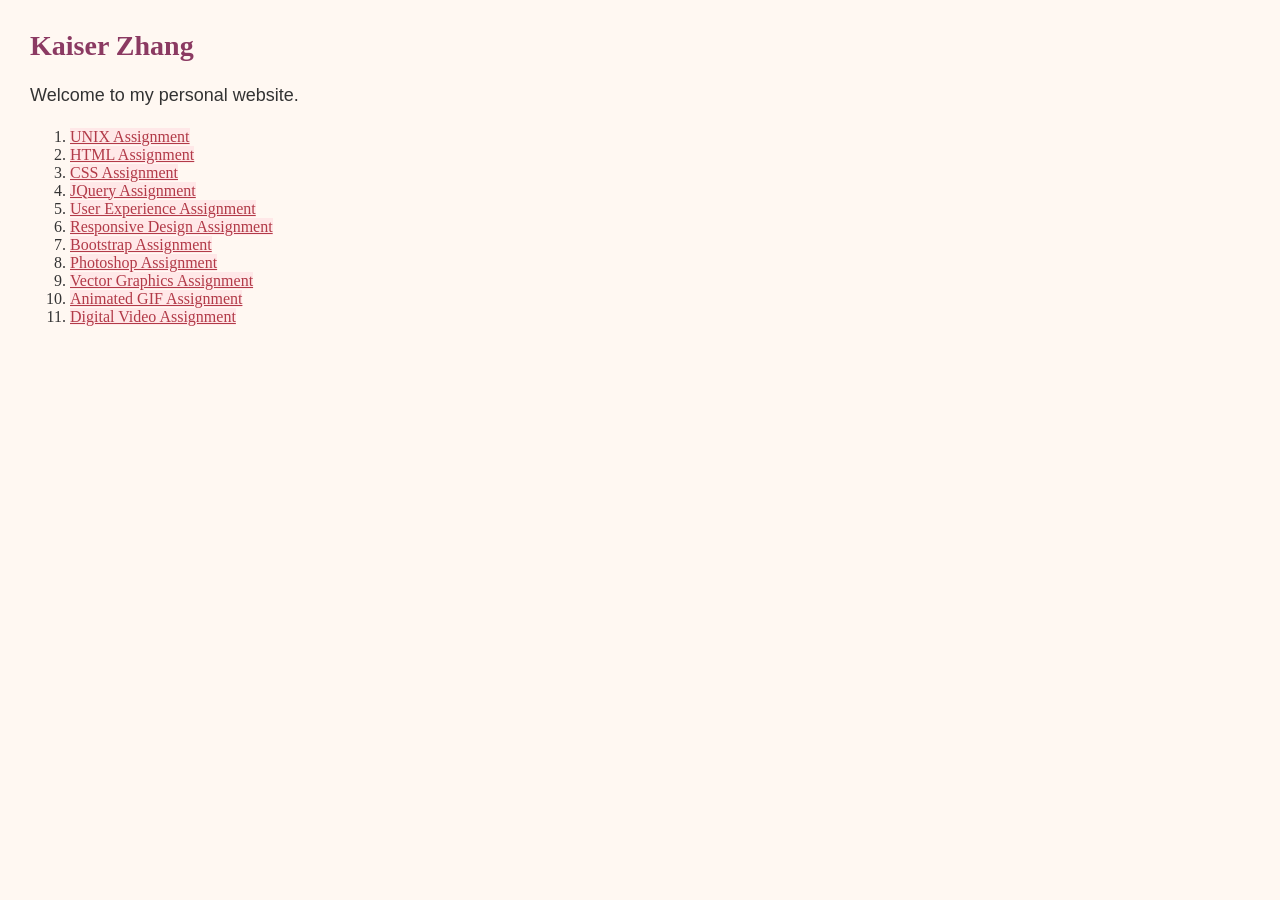
<file: index.html>
<!DOCTYPE html>
<html lang="en">
  <head>
    <meta charset="utf-8" />
    <title>
        Kaiser Zhang
    </title>
    <link rel="stylesheet" href="css/main.css">
</head>
  <body>
    <h1>Kaiser Zhang</h1>
    <p>Welcome to my personal website.</p>
<ol>
  <li><a href="index.html">UNIX Assignment</a></li>
  <li><a href="about_me.html">HTML Assignment</a></li>
  <li><a href="index.html">CSS Assignment</a></li>
  <li><a href="topic_of_interest.html">JQuery Assignment</a></li>
  <li><a href="user_experience_design.html">User Experience Assignment</a></li>
  <li><a href="index.html">Responsive Design Assignment</a></li>
  <li><a href="professional_site.html">Bootstrap Assignment</a></li>
  <li><a href="photoshop.html">Photoshop Assignment</a></li>
  <li><a href="vector_graphics.html">Vector Graphics Assignment</a></li>
  <li><a href="animated_gif.html">Animated GIF Assignment</a></li>
  <li><a href="video.html">Digital Video Assignment</a></li>
</ol>
  </body>
</html>
</file>
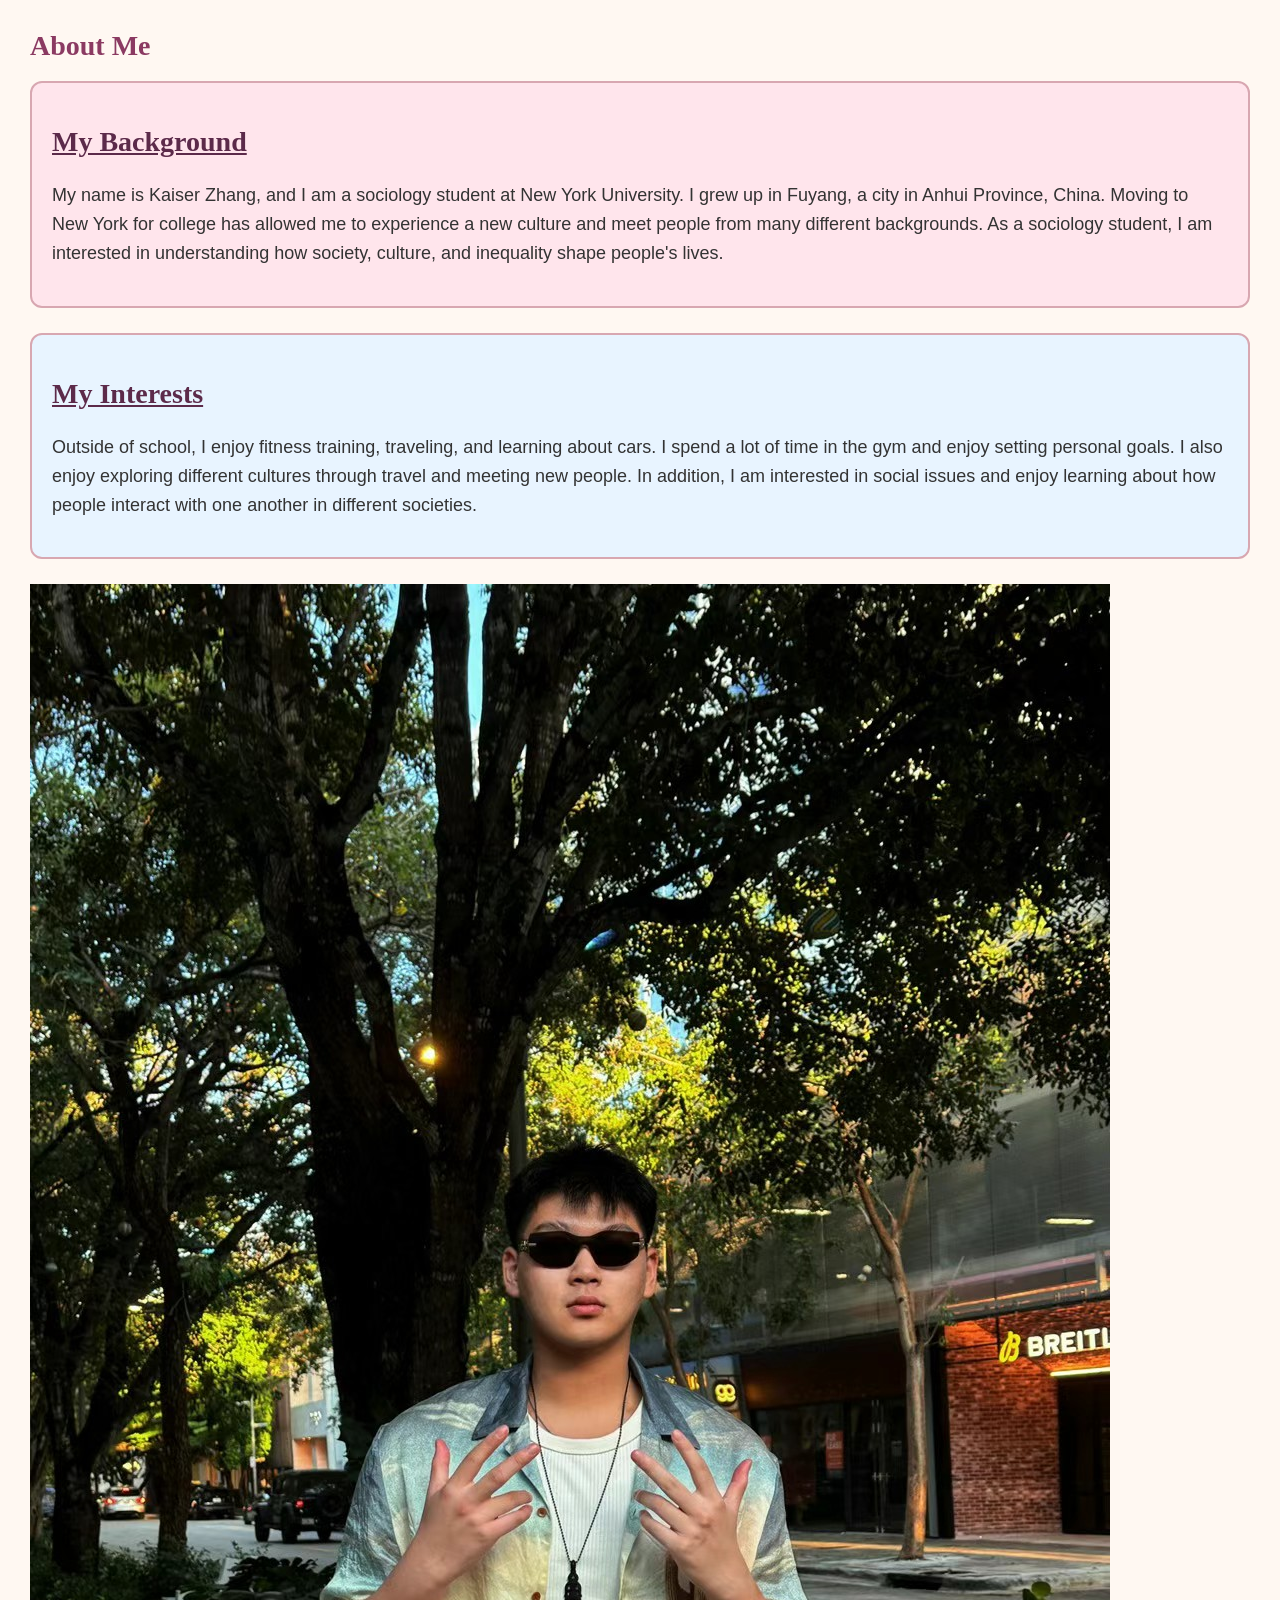
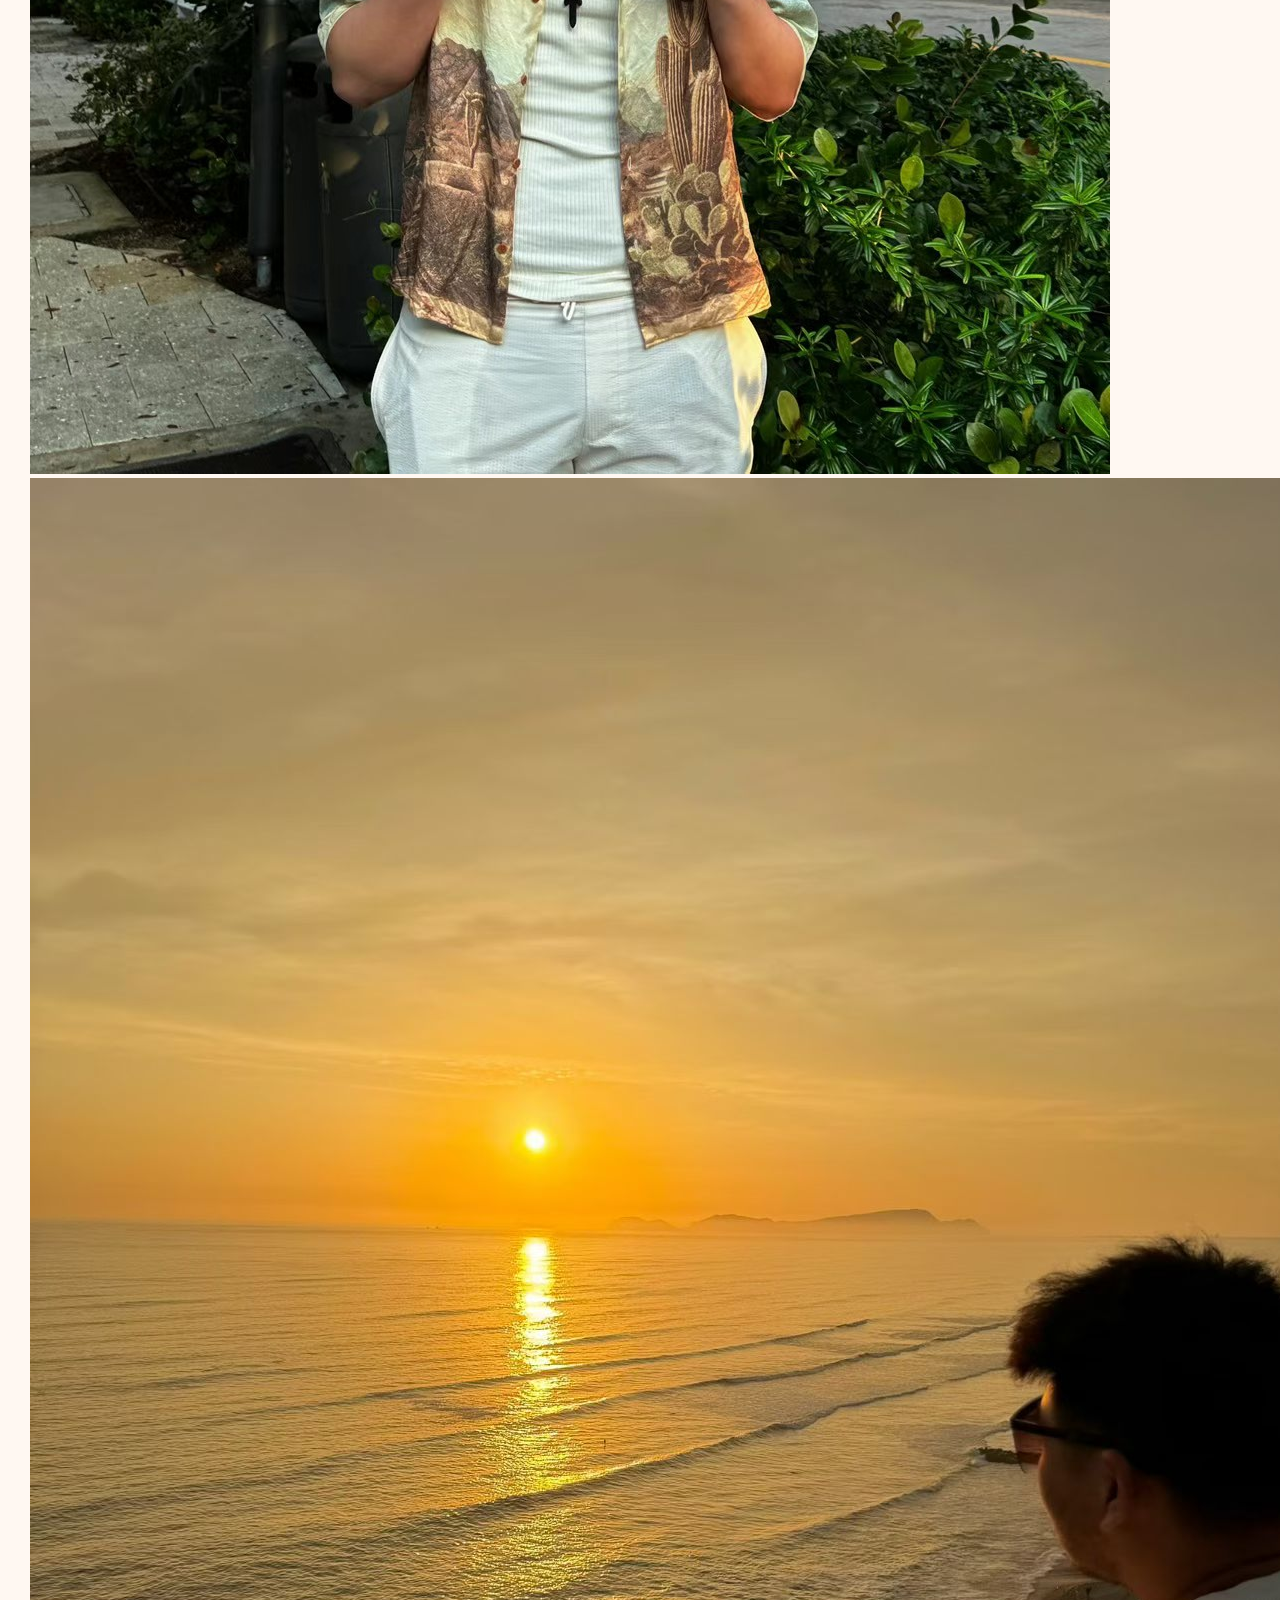
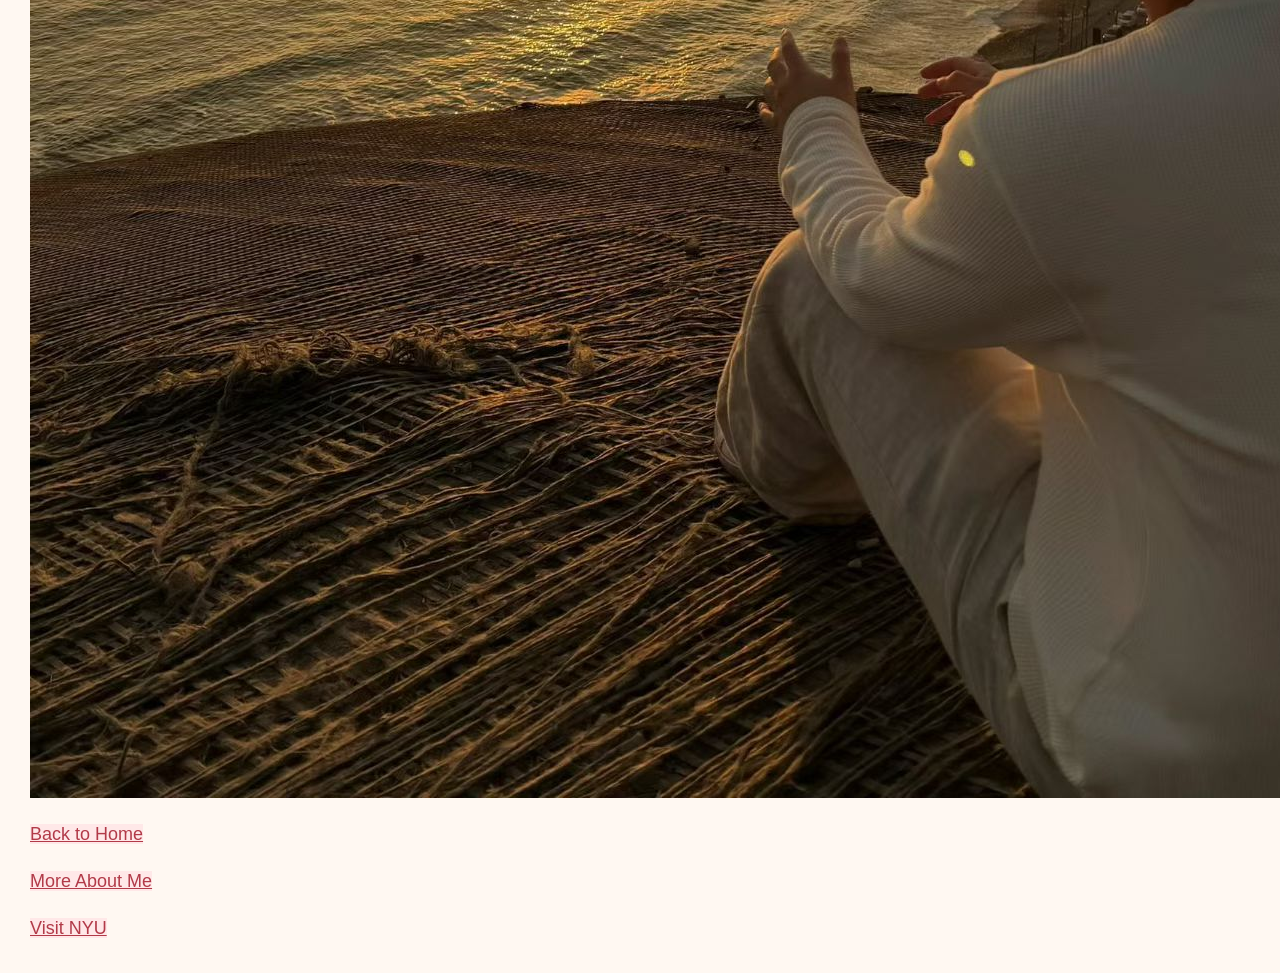
<file: about_me.html>
<!DOCTYPE html>
<html lang="en">
  <head>
    <meta charset="utf-8">
    <title>About Me</title>
    <link rel="stylesheet" href="css/main.css">
  </head>

  <body>
    <h1>About Me</h1>

    <section id="my_background">
        <h2>My Background</h2>

    <p>
        My name is Kaiser Zhang, and I am a sociology student at New York University.
        I grew up in Fuyang, a city in Anhui Province, China. Moving to New York for
        college has allowed me to experience a new culture and meet people from many
        different backgrounds. As a sociology student, I am interested in understanding
        how society, culture, and inequality shape people's lives.
    </p>
    </section>

    <section id="my_interests">
    <h2>My Interests</h2>

    <p>
        Outside of school, I enjoy fitness training, traveling, and learning about cars.
        I spend a lot of time in the gym and enjoy setting personal goals. I also enjoy
        exploring different cultures through travel and meeting new people. In addition,
        I am interested in social issues and enjoy learning about how people interact
        with one another in different societies.
    </p>
    </section>

    <img src="images/1.JPG" alt="Photo of Kaiser Zhang">

    <img src="images/2.JPG" alt="Kaiser watching the sunset during a trip">

    <p>
      <a href="index.html">Back to Home</a>
    </p>

    <p>
      <a href="more_about_me.html">More About Me</a>
    </p>

    <p>
      <a href="https://www.nyu.edu">Visit NYU</a>
    </p>
  </body>
</html>
</file>
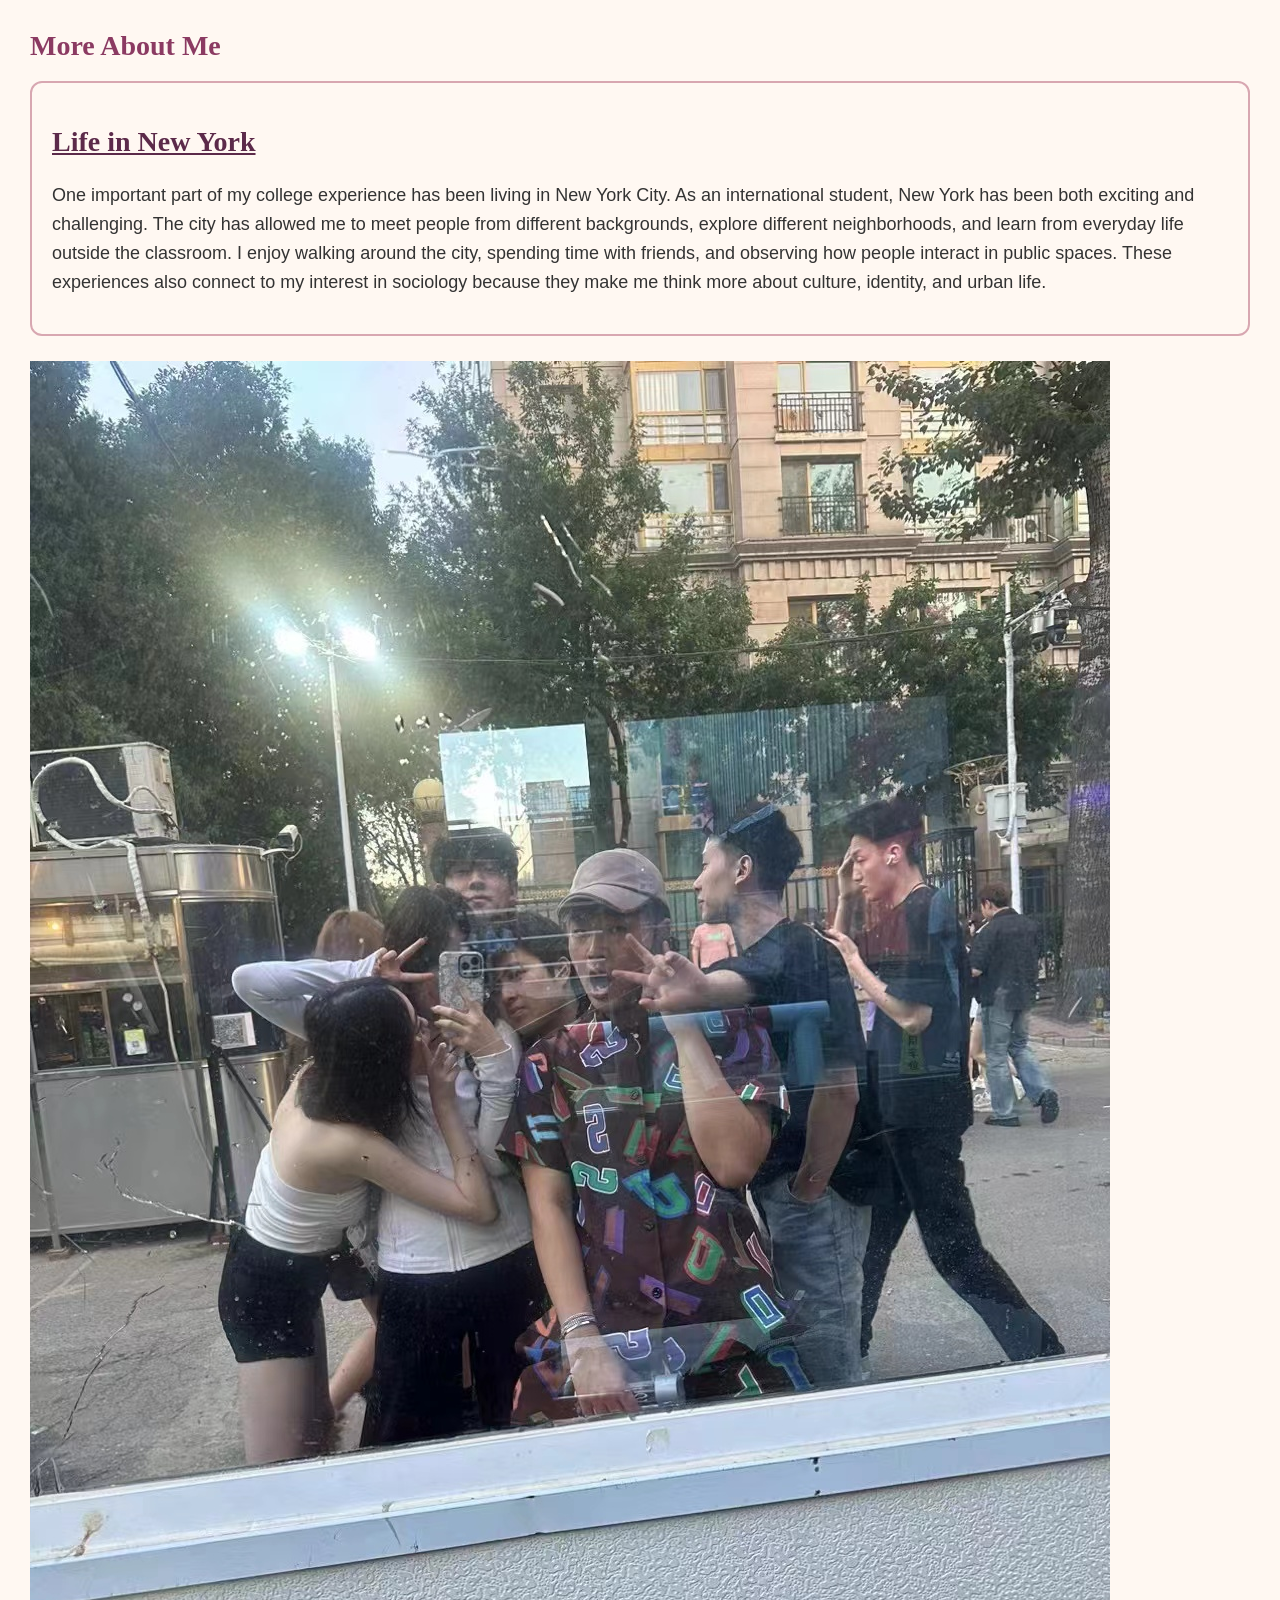
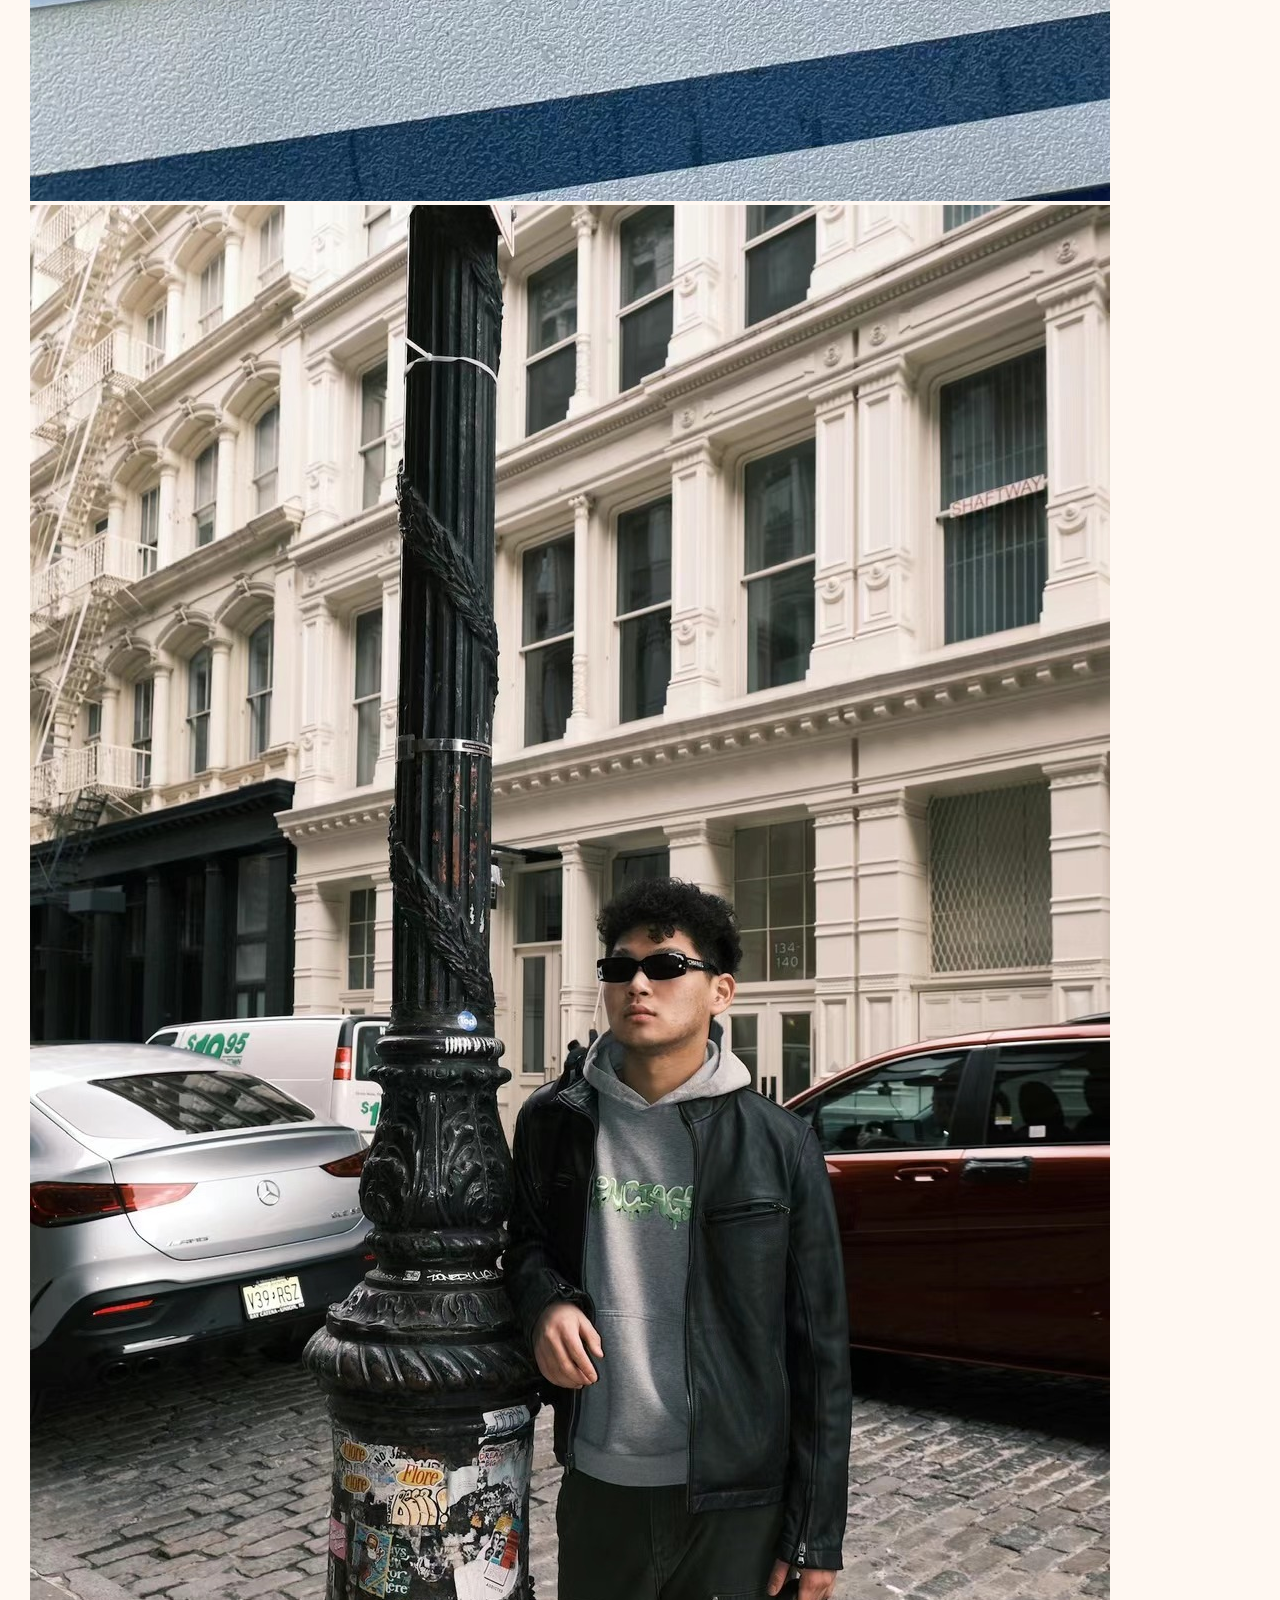
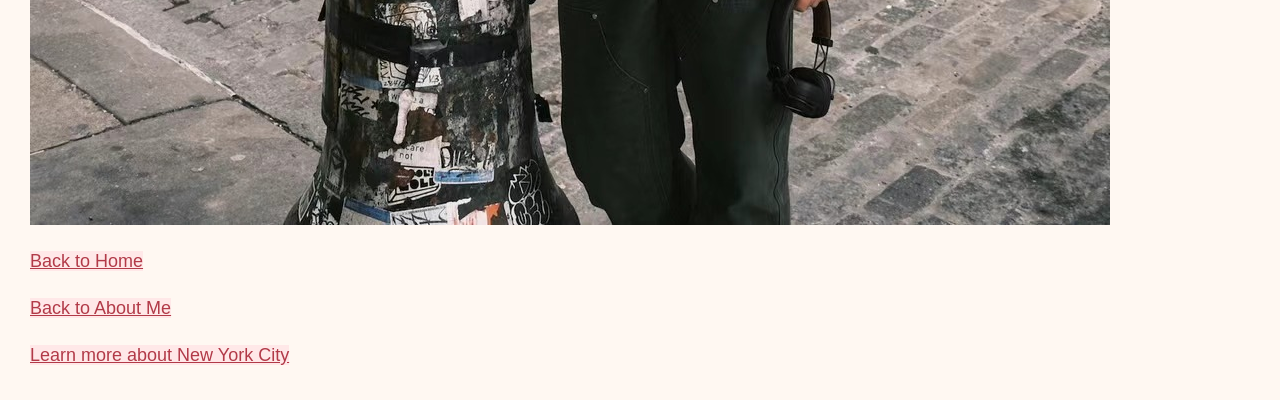
<file: more_about_me.html>
<!DOCTYPE html>
<html lang="en">
  <head>
    <meta charset="utf-8">
    <title>More About Me</title>
    <link rel="stylesheet" href="css/main.css">
  </head>

  <body>
    <h1>More About Me</h1>

    <section>
      <h2>Life in New York</h2>

      <p>
        One important part of my college experience has been living in New York City.
        As an international student, New York has been both exciting and challenging.
        The city has allowed me to meet people from different backgrounds, explore
        different neighborhoods, and learn from everyday life outside the classroom.
        I enjoy walking around the city, spending time with friends, and observing how
        people interact in public spaces. These experiences also connect to my interest
        in sociology because they make me think more about culture, identity, and urban life.
      </p>
    </section>

    <img src="images/3.JPG" alt="Kaiser spending time with friends in the city">

    <img src="images/4.JPG" alt="Kaiser standing on a New York City street">

    <p>
      <a href="index.html">Back to Home</a>
    </p>

    <p>
      <a href="about_me.html">Back to About Me</a>
    </p>

    <p>
      <a href="https://www.nycgo.com">Learn more about New York City</a>
    </p>
  </body>
</html>
</file>
<file: css/main.css>
/* place your CSS code here */
body {
  background-color: #fff8f2;
  color: #333333;
  margin: 30px;
}

p {
  font-family: Arial, Helvetica, sans-serif;
  font-size: 18px;
  line-height: 1.6;
}

h1, h2, h3 {
  font-family: Georgia, "Times New Roman", serif;
  font-size: 28px;
  color: #8b3a62;
}

a:link {
  color: #b23a48;
  background-color: #ffe8e8;
}

a:visited {
  color: #6a4c93;
  background-color: #f0e8ff;
}

a:hover {
  color: white;
  background-color: #b23a48;
}

a:active {
  color: white;
  background-color: #333333;
}

section {
  padding: 20px;
  margin-bottom: 25px;
  border: 2px solid #d8a7b1;
  border-radius: 12px;
}

#my_background {
  background-color: #ffe5ec;
}

#my_interests {
  background-color: #e8f4ff;
}

section h2 {
  color: #5c2a4a;
  text-decoration: underline;
}
a:hover {
    color: white !important;
    background-color: #6b2c52 !important;
}

a:active {
    color: white !important;
    background-color: #b23a48 !important;
}
</file>
